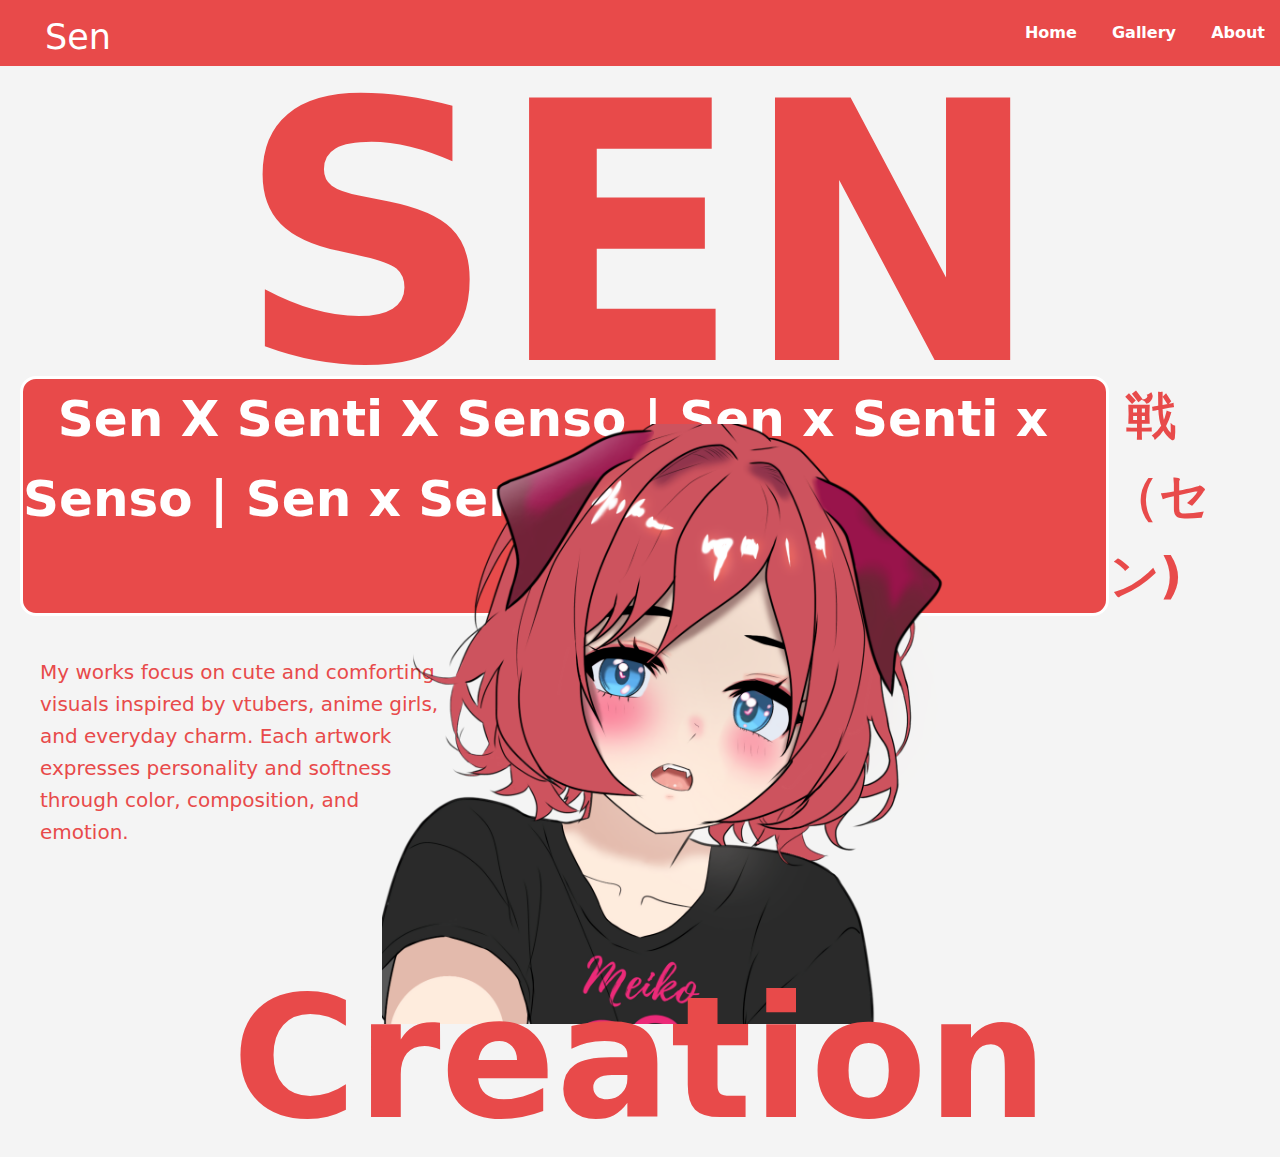
<file: index.html>
<!DOCTYPE html>
<html lang="en">
<head>
    <meta charset="UTF-8">
    <meta name="viewport" content="width=1980px, width=1080px, initial-scale=1.0">
    
    <title>Home</title>
    
    <!-- Google Font -->
    <link rel="preconnect" href="https://fonts.googleapis.com">
    <link rel="preconnect" href="https://fonts.gstatic.com" crossorigin>
    <link rel="stylesheet" href="https://fonts.googleapis.com/css2?family=Chewy&family=Geologica:wght@100..900&family=Inter:ital,opsz,wght@0,14..32,100..900;1,14..32,100..900&family=Roboto:ital,wght@0,100..900;1,100..900&display=swap">

    <!-- External CSS Link -->
    <link rel="stylesheet" href="style.css">
    <link rel="stylesheet" href="index.css">
</head>
<body>
    <!-- Header Section -->
    <header>
        <!-- Navigation Section -->
        <nav>
            <ul class="navLeft">
                <li>Sen</li>
            </ul>
            <ul>
                
                <li><a href="index.html">Home</a></li>
                <li><a href="gallery.html">Gallery</a></li>
                <li><a href="about.html">About</a></li>
            </ul>
        </nav>
    </header>

    <!-- Main Section -->
    <main class="layout">
       <section id="title-1">
            <h1>SEN</h1>
       </section>

       <section class="layout1">
            <div id="subheads">
                    <h2 class="chips">&nbsp; Sen X Senti X Senso | Sen x Senti x Senso | Sen x Senti x Senso &nbsp;</h2>
                    <h2>&nbsp;戦（セン)&nbsp;</h2>
            </div>
        </section>

        <section id="descriptions">
            <div>
                <p>My works focus on cute and comforting visuals inspired by vtubers, anime girls, and everyday charm. Each artwork expresses personality and softness through color, composition, and emotion.</p>

                <section id="img">
                    <div>
                        <img src="Page 1.png" class="pic" alt="Pic">
                        <h1 class="text1">Creation</h1>
                    </div>                
            </div>
        </section>
    </main>

</body>
</html>
</file>
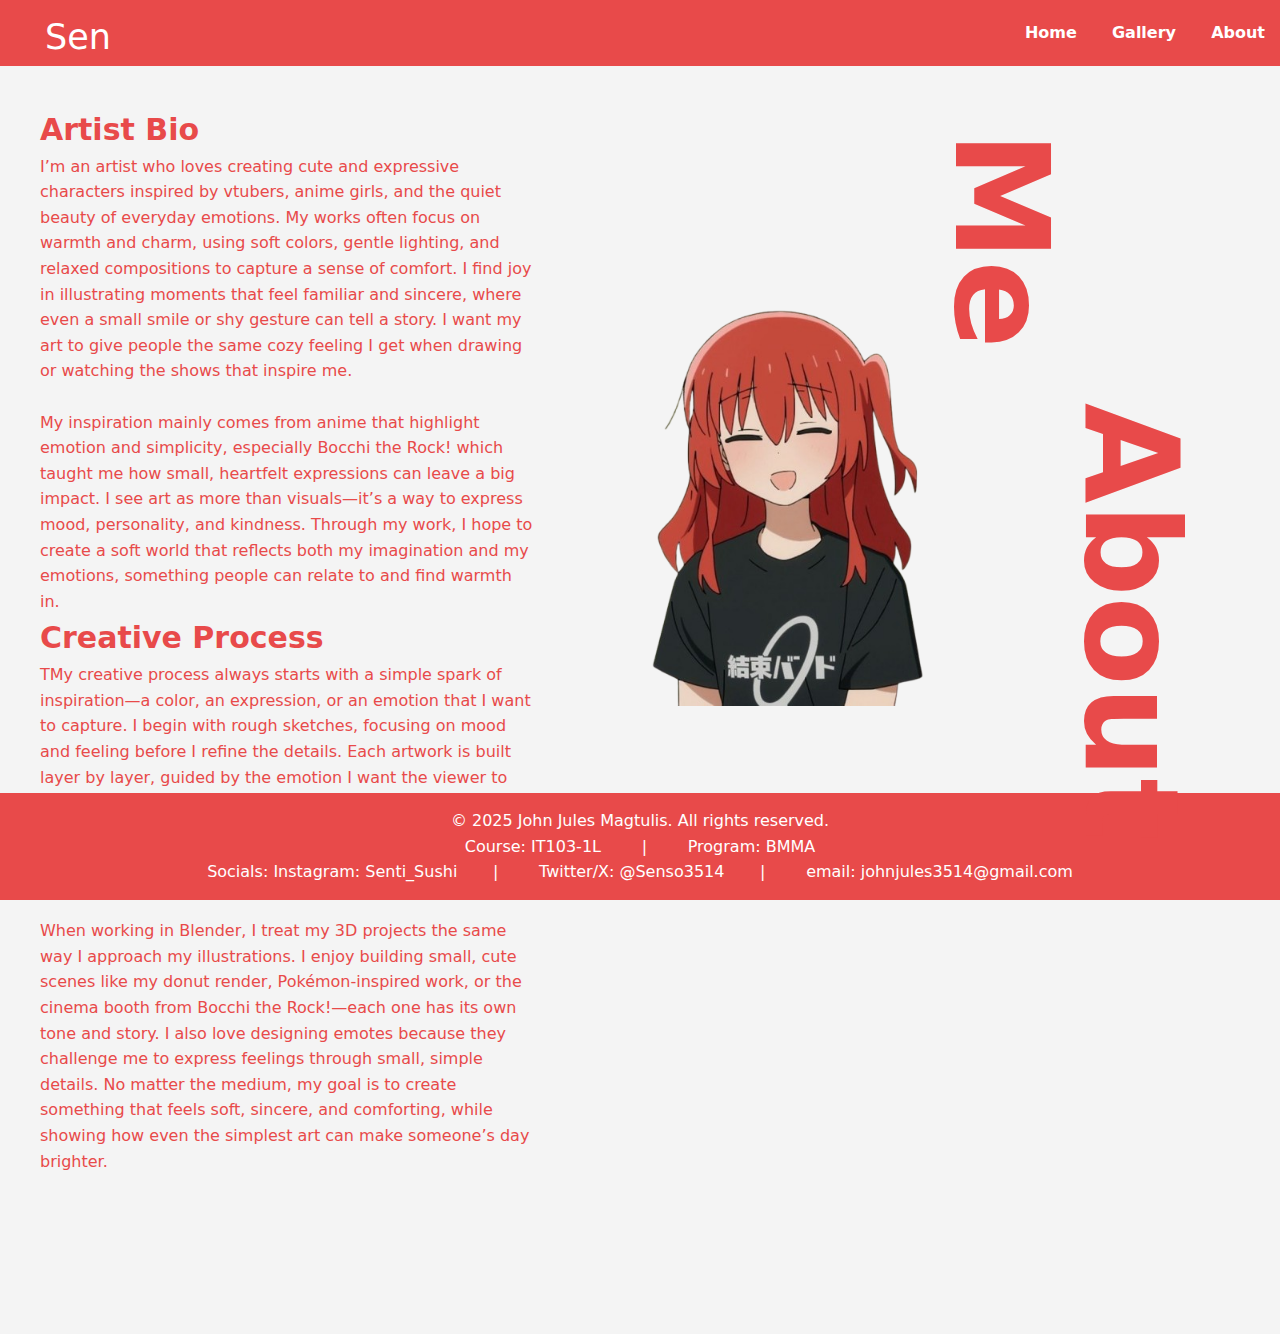
<file: about.html>
<!DOCTYPE html>
<html lang="en">

<head>
    <meta charset="UTF-8">
    <meta name="viewport" content="width=1980px, width=1080px, initial-scale=1.0">
    <title>Home</title>

    <!-- Google Font -->
    <link rel="preconnect" href="https://fonts.googleapis.com">
    <link rel="preconnect" href="https://fonts.gstatic.com" crossorigin>
    <link rel="stylesheet"
        href="https://fonts.googleapis.com/css2?family=Chewy&family=Geologica:wght@100..900&family=Inter:ital,opsz,wght@0,14..32,100..900;1,14..32,100..900&family=Roboto:ital,wght@0,100..900;1,100..900&display=swap">

    <!-- External CSS Link -->
    <link rel="stylesheet" href="style.css">
    <link rel="stylesheet" href="about.css">
</head>

<body>
    <!-- Header Section -->
    <header>

        <!-- Navigation Section -->
        <nav>
            <ul class="navLeft">
                <li>Sen</li>
            </ul>
            <ul>
                
                <li><a href="index.html">Home</a></li>
                <li><a href="gallery.html">Gallery</a></li>
                <li><a href="about.html">About</a></li>
            </ul>
        </nav>
    </header>

    <!-- Main Section -->
    <main class="layout">

        <section id="about">
            <h2 class="special">Artist Bio</h2>
            <p>I’m an artist who loves creating cute and expressive characters inspired by vtubers, anime girls, and the
                quiet beauty of everyday emotions. My works often focus on warmth and charm, using soft colors, gentle
                lighting, and relaxed compositions to capture a sense of comfort. I find joy in illustrating moments
                that feel familiar and sincere, where even a small smile or shy gesture can tell a story. I want my art
                to give people the same cozy feeling I get when drawing or watching the shows that inspire me.
                <br><br>
                My inspiration mainly comes from anime that highlight emotion and simplicity, especially Bocchi the
                Rock! which taught me how small, heartfelt expressions can leave a big impact. I see art as more than
                visuals—it’s a way to express mood, personality, and kindness. Through my work, I hope to create a soft
                world that reflects both my imagination and my emotions, something people can relate to and find warmth
                in.
            </p>

            <h2 class="special">Creative Process</h2>
            <p>TMy creative process always starts with a simple spark of inspiration—a color, an expression, or an
                emotion that I want to capture. I begin with rough sketches, focusing on mood and feeling before I
                refine the details. Each artwork is built layer by layer, guided by the emotion I want the viewer to
                feel. I take my time adjusting light, texture, and color until the character feels alive and genuine.
                For me, the most important part is making sure every piece communicates something honest.
                <br><br>
                When working in Blender, I treat my 3D projects the same way I approach my illustrations. I enjoy
                building small, cute scenes like my donut render, Pokémon-inspired work, or the cinema booth from Bocchi
                the Rock!—each one has its own tone and story. I also love designing emotes because they challenge me to
                express feelings through small, simple details. No matter the medium, my goal is to create something
                that feels soft, sincere, and comforting, while showing how even the simplest art can make someone’s day
                brighter.</p>

            
        </section>
        <section>
            <div class="layout2">
                <img class="pic" src="Page 2.png" alt="pic2">
            </div>
        </section>

        <section id="home">
            <h2>&nbsp;&nbsp;&nbsp;&nbsp;&nbsp;&nbsp;&nbsp;About<br>&nbsp;Me</h2>
        </section>

    </main>

    <footer>
        <p>&copy; 2025 John Jules Magtulis. All rights reserved. <br> Course: IT103-1L &nbsp;&nbsp;&nbsp;&nbsp;&nbsp;&nbsp; | &nbsp;&nbsp;&nbsp;&nbsp;&nbsp;&nbsp; Program: BMMA <br> Socials:
Instagram: Senti_Sushi&nbsp;&nbsp;&nbsp;&nbsp;&nbsp;&nbsp; | &nbsp;&nbsp;&nbsp;&nbsp;&nbsp;&nbsp;
Twitter/X: @Senso3514&nbsp;&nbsp;&nbsp;&nbsp;&nbsp;&nbsp; | &nbsp;&nbsp;&nbsp;&nbsp;&nbsp;&nbsp;
email: johnjules3514@gmail.com</p>
    </footer>
</body>

</html>
</file>
<file: index.css>
.layout{
    max-width: 1920px;
    position: relative;
    padding-top: 30px;
}
.layout1{
    padding: 0px;
}

#title-1{
    font-size: 180px;
    line-height: 240px;
    text-align: center;
    padding-bottom: 0px;
}

#subheads {
  display: flex;
  justify-content: space-between;
}


#img{
    text-align: center;
}


p{
    width: 400px;
    font-size: 20px;
}
h2{
    font-size: 50px;
}

.pic{
    width: 600px;
    position: absolute;
    transform: translate(-43%, -50%);
    top: 73%;
    z-index: 1;
}

.text1{
    line-height: 0px;
    font-size: 170px;
    position: absolute;
    left: 50%;
    top: 110%;
    transform: translate(-50%, -50%);
    z-index: 2;
}

.chips{
    border-style: solid;
    border-radius: 16px;
    background-color: #E84A4A;
    color: white;
}
</file>
<file: about.css>
.layout{    
    display: flex;
    width: 95%;
    max-width: 1980px;
    padding: 20px;
    margin-bottom: 100px;
}
.layout2{
    position: relative;
}

#about{
    width: 1200px;
}
#home{
    width: 600px;
    z-index: 2;
}
#home {  
    display: flex;
    align-items: left;
    justify-content: left;
    writing-mode: vertical-rl;
    text-orientation: mixed;
    font-size: 100px;
    margin: 0px;
    padding: 0px;
    line-height: 130px;
}

h2.special{
    font-size: 30px;
}

h2{
    font-size: 130px;
}

.pic{
    position: absolute;
    width: 400px;
    top: 200px;
}

footer{
    background-color: #E84A4A;
}
</file>
<file: style.css>
/* Reset some default browser styles */
* {
    margin: 0;
    padding: 0;
    box-sizing: border-box;
}

/* General Body Styles */
body {
    font-family: "Chewy", system-ui;
    line-height: 1.6;
    background-color: #f4f4f4;
    color: #E84A4A;
}

/* Header Styles */
header {
    background-color: #E84A4A;
    color: #fff;
    padding: 10px 0;
}

header .logo {
    font-size: 24px;
    text-align: center;
}

header nav {
    text-align: right;
    margin-top: 10px;
    margin-bottom: 10px;
}

header nav ul {
    list-style: none;
}

header nav ul li {
    display: inline;
    margin: 0 15px;
}

header nav ul li a {
    color: #fff;
    text-decoration: none;
    font-weight: bold;
}

header nav ul li a:hover {
    color: #f4f4f4;
}

/* Main Section Styles */
main {
    padding: 20px;
}

section {
    margin-bottom: 20px;
    padding: 20px;

}



/* Footer Styles */
footer {
    background-color: #333;
    color: #fff;
    text-align: center;
    padding: 15px;
    position: fixed;
    bottom: 0;
    width: 100%;
}

footer a {
    color: #fff;
    text-decoration: none;
}

footer a:hover {
    text-decoration: underline;
}
.navLeft{
    padding-left: 30px;
    text-align: left;
    position: absolute;
    font-size: 35px;
    top:1%;
}
</file>
